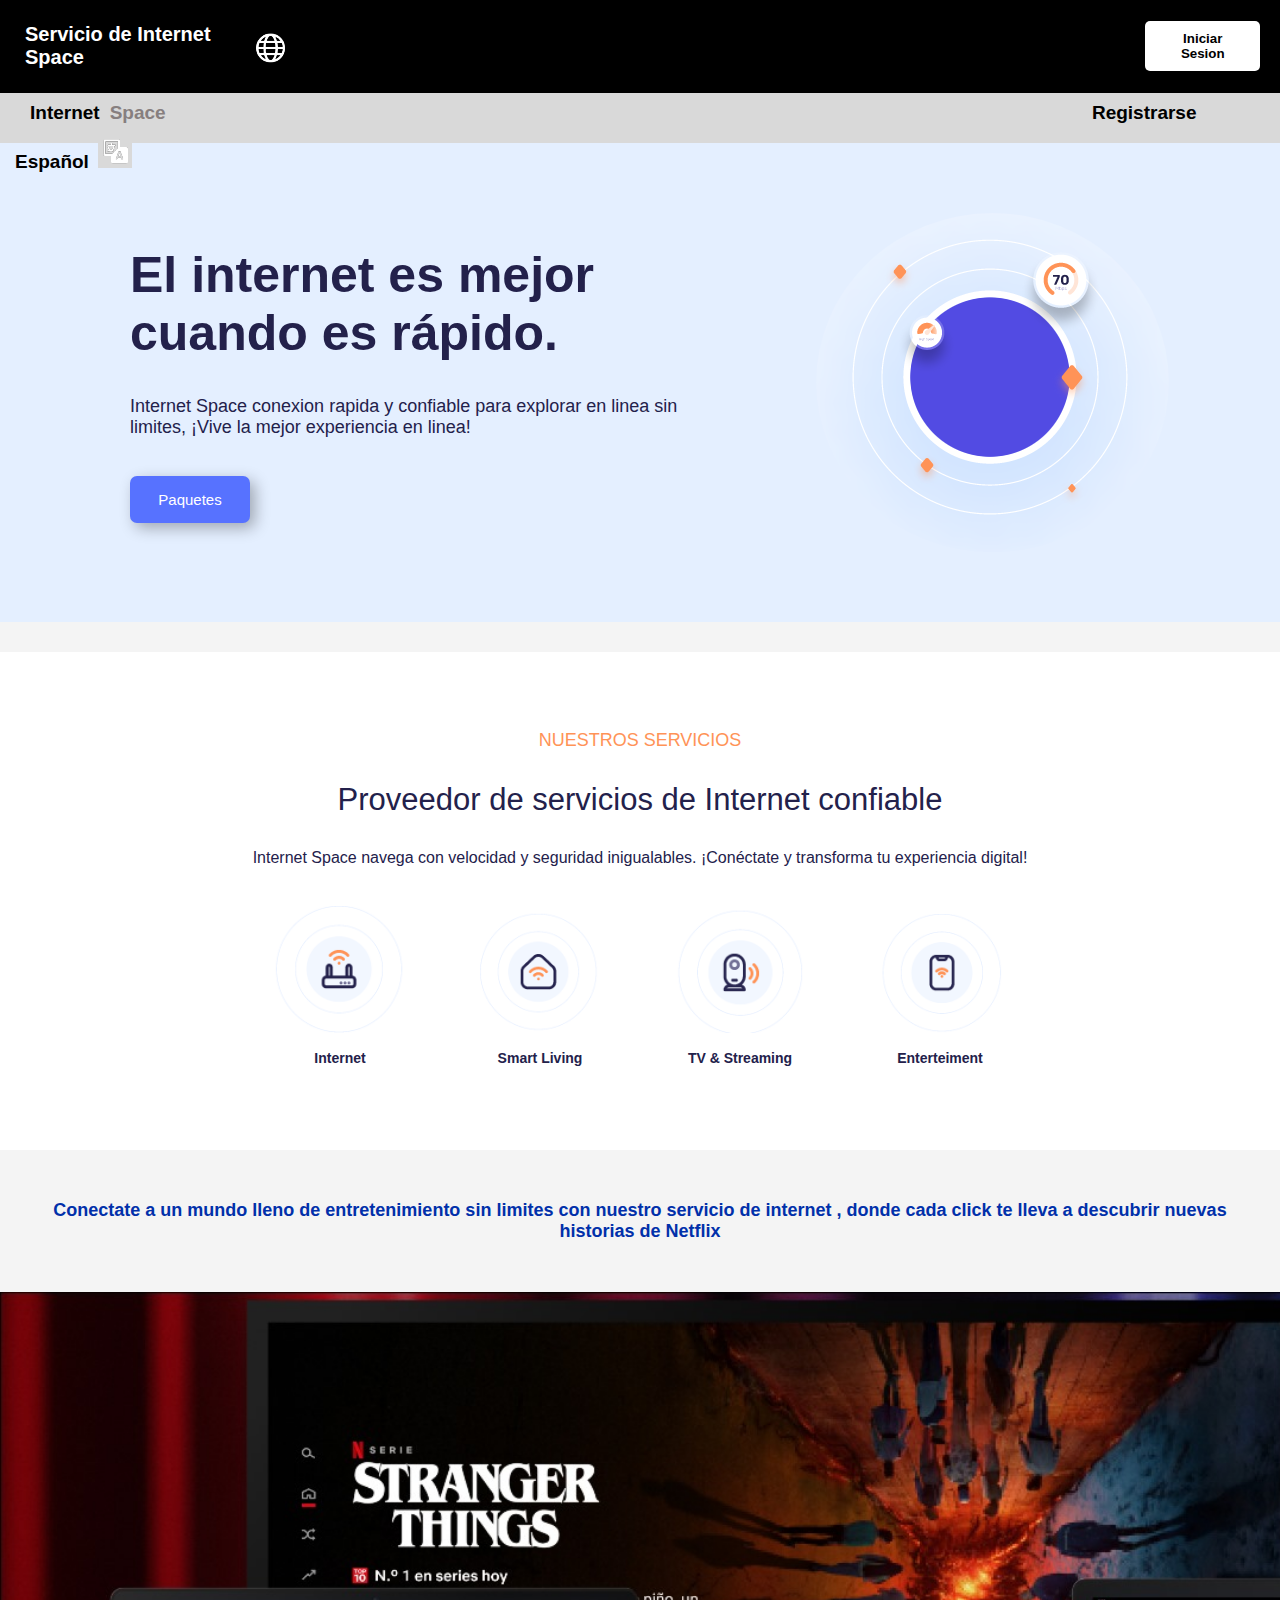
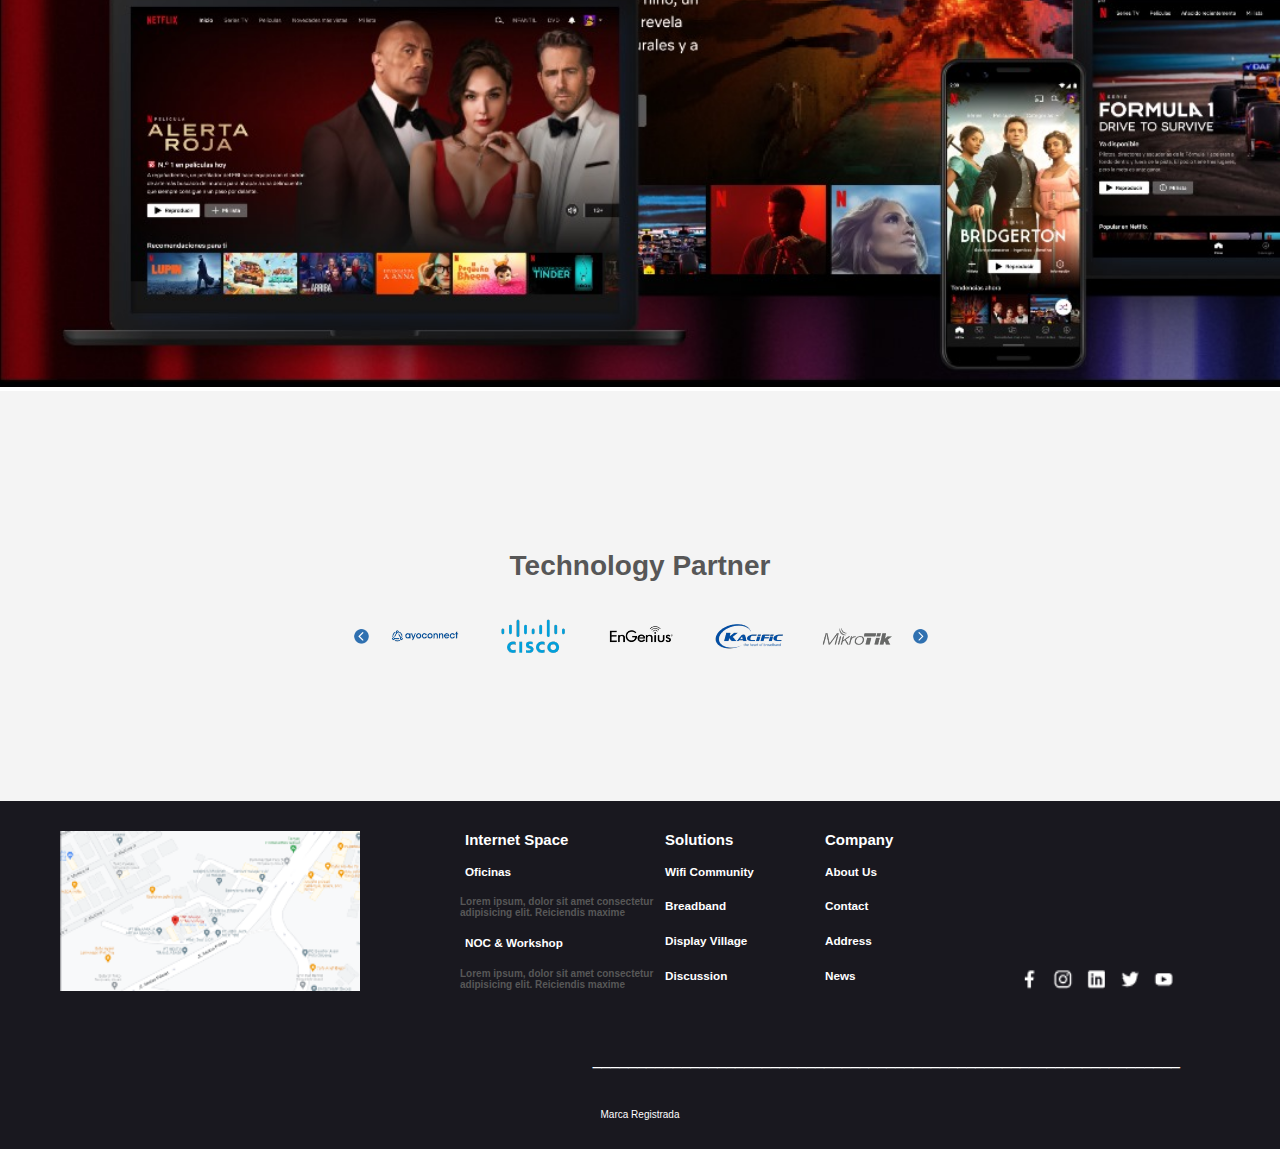
<file: Actividad Pagina/index.html>
<!DOCTYPE html>
<html lang="en">
<head>
    <meta charset="UTF-8">
    <meta name="viewport" content="width=device-width, initial-scale=1.0">
    <title>Internet Space</title>
    <link rel="stylesheet" type="text/css" href="styles.css">
    <link rel="icon" href="image/internetLogo.png">
    <script src="index.js"></script>
</head>
<body>
    <div id = "Titulo">
        <h1>Servicio de Internet Space</h1>
    <img id = "logo" src="image/logoInternet.png" alt="">
    <button onClick = "iniciar()" id="inicioSesionBtn" >Iniciar Sesion</button>
    </div>
    <div id = "subTitulo">
        <h2 id = "internetLine">Internet</h2><h2 id = "spaceLine" >Space</h2>
        <button onClick = "registrarseVentana()" id = "Registro-btn">Registrarse</button>
        <h2 id  = "Lenguaje">Español</h2>
        <img id = "lenguajeIMG" src="image/lenguaje.png" alt="">
    </div>
    <div id = "inicioPagina">
        <div id = "textoPiePagina">
            <h1 id = "eslogan">El internet es mejor cuando es rápido.</h1>
            <p id = "pieEslogan">Internet Space conexion rapida y confiable para explorar en linea sin limites, ¡Vive la mejor experiencia en linea!</p>
            <button onClick = "paquetesVentana()" id = "paquetes-btn">Paquetes</button>
        </div>
        <div id = "imagenPiePagina">
            <img id = "mundoAzul" src="image/mundoAzul.png" alt="">
        </div>
    </div>
    <div id = "divAuxiliar">&ensp;</div>
    <div id = "informacionServicios">
        <p id = "nuestrosServicios">NUESTROS SERVICIOS</p>
        <p id= "proveedorServicios">Proveedor de servicios de Internet confiable</p>
        <p id = "navegaVelocidad">Internet Space navega con velocidad y seguridad inigualables. ¡Conéctate y transforma tu experiencia digital!</p>
    </div>
    <div id = "servicios">
            <div id="internet"> <img id = "internet-img" src="image/internet.png" alt=""> <p>Internet</p></div>
            <div id="smart"> <img  id = "smart-img" src="image/smart.png" alt=""><p>Smart Living</p></div>
            <div id="TV"> <img  id = "TV-img" src="image/TV.png" alt=""><p>TV & Streaming</p></div>
            <div id="enterteiment"> <img id = "enterteiment-img" src="image/enterteiment.png" alt=""><p>Enterteiment</p></div>
    </div>
    <div id = "divMitad"> Conectate a un mundo lleno de entretenimiento sin limites con nuestro servicio de internet , donde cada click te lleva
        a descubrir nuevas historias de Netflix
    </div>
    <img id = "netflix" src="image/netflix.png" alt="">
    <div id = "patrocinadores">
        <h1>
        Technology Partner
        </h1>
        <img src="image/patrocinadores.png" alt="">
    </div>
    <div id="piePagina">
        <div><img id =  "maps"src="image/maps.png" alt=""></div>
        <div id = "oficinas">
            <h2>Internet Space</h2>
            <h3>Oficinas</h3>
                <h4>Lorem ipsum, dolor sit amet consectetur adipisicing elit. Reiciendis maxime</h4>
            <h3>NOC & Workshop</h3>
                <h4>Lorem ipsum, dolor sit amet consectetur adipisicing elit. Reiciendis maxime</h4>
        </div>
        <div id = "soluciones">
            <h2>Solutions</h2>
            <h3>Wifi Community</h3>
            <h3>Breadband</h3>
            <h3>Display Village</h3>
            <h3>Discussion</h3>
        </div>
        <div id = "company">
            <h2>Company</h2>
            <h3>About Us</h3>
            <h3>Contact</h3>
            <h3>Address</h3>
            <h3>News</h3>
        </div>
        <div> <img id = "redesSociales" src="image/redes.png" alt=""></div>
    </div>
    <div id = "lineaPiePagina">__________________________________________________________________</div>
    <div id = "marcaRegistrada">Marca Registrada</div>
</body>
</html>
</file>
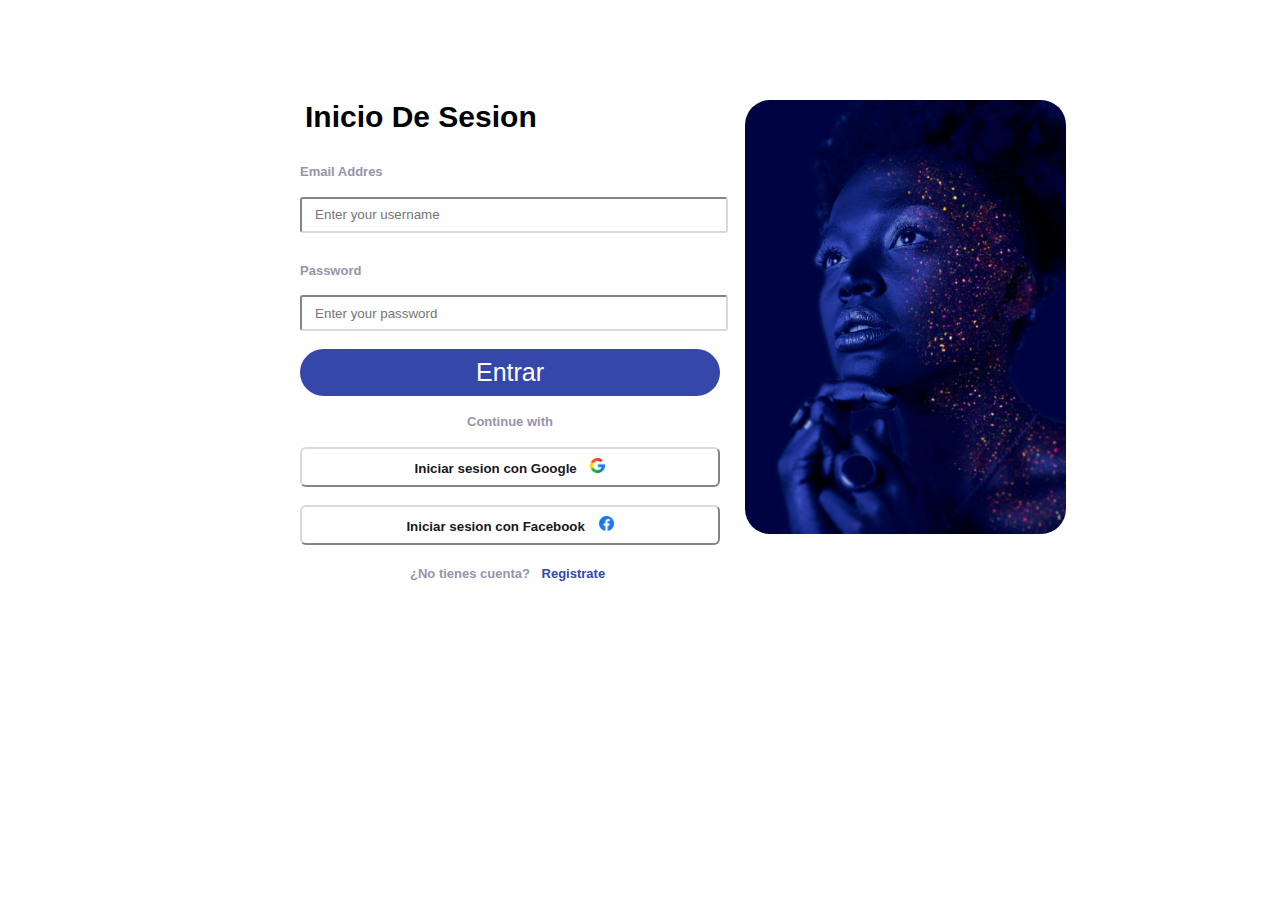
<file: Actividad Pagina/inicioSesion.html>
<!DOCTYPE html>
<html lang="en">
<head>
    <meta charset="UTF-8">
    <meta name="viewport" content="width=device-width, initial-scale=1.0">
    <title>Internet Space</title>
    <link rel="stylesheet" type="text/css" href="styles.css">
    <link rel="icon" href="image/internetLogo.png">
    <script src="index.js"></script>
</head>
<body>
    <div id = "AmbasColumnas">
        <div id = "ColumnaPrincipal">
            <h2 id = "tituloSesion">Inicio De Sesion</h2>
            <h4 id = "inicioText">Email Addres</h4>
            <input type= "text" id = "email" placeholder ="   Enter your username" >
            <h4 id = "passwordText">Password</h4>
            <input type= "password" id = "password" placeholder = "   Enter your password">
            <div>&ensp;</div>
            <button onClick = iniciarSesion() id = "entrarbtn">Entrar</button>
            <h3 id="continue"> Continue with </h3>
            <button id = "googlebtn">Iniciar sesion con Google <img  id = "googleIcon" src="image/google.png" alt=""></button>
            <div>&ensp;</div>
            <button id = "facebookbtn">Iniciar sesion con Facebook <img id = "facebookIcon" src="image/facebook.png" alt=""></button>
            <h3 id = "pregunta">¿No tienes cuenta? <button onClick = "registrarseVentana()" id = "registrarse"> Registrate </button></h3>
        </div>
        <div id = "mujer"><img id = "mujer" src="image/mujer.png" alt=""></div>
    </div>
</body>
</html>
</file>
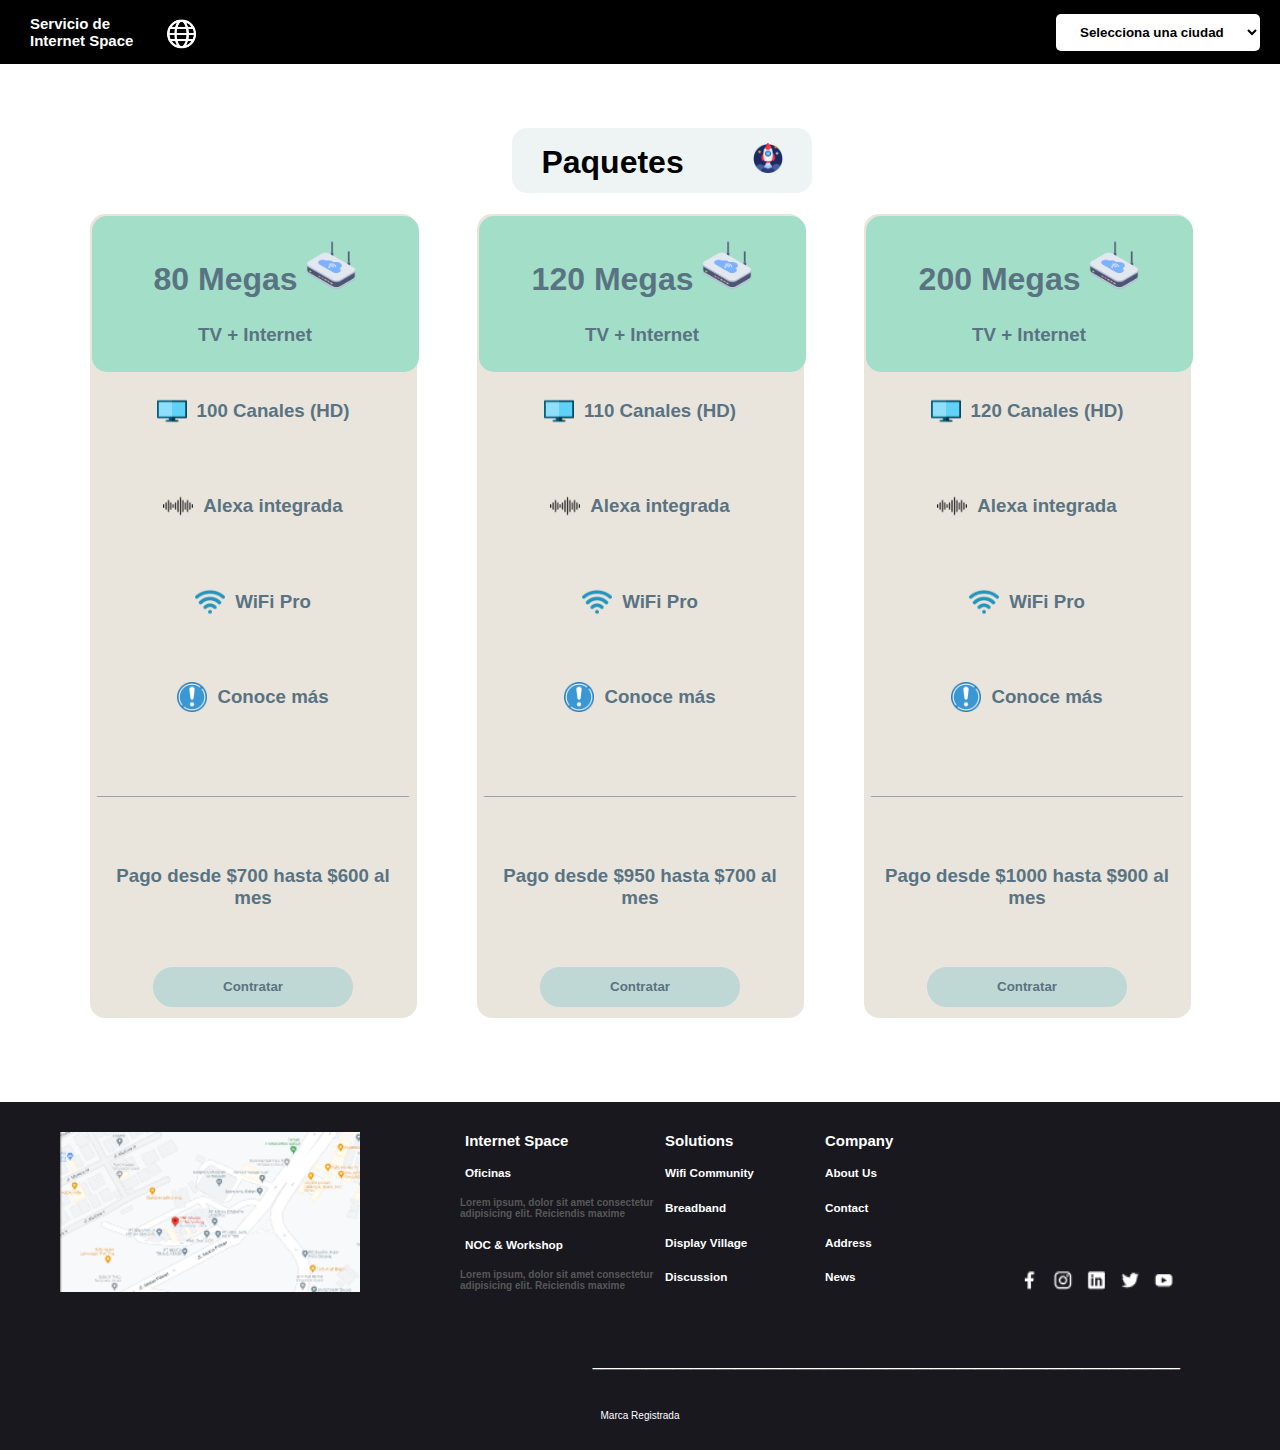
<file: Actividad Pagina/paquetes.html>
<!DOCTYPE html>
<html lang="en">
<head>
    <meta charset="UTF-8">
    <meta name="viewport" content="width=device-width, initial-scale=1.0">
    <title>Paquetes</title>
    <link rel="stylesheet" type="text/css" href="styles.css">
    <link rel="icon" href="image/internetLogo.png">
    <script src="index.js"></script>
</head>
<body>
    <div id = "Titulo">
        <h2>Servicio de Internet Space</h2>
    <img id = "logo" src="image/logoInternet.png" alt="">
    <select name="ciudades" id = "inicioSesionBtn">
        <option value="">Selecciona una ciudad</option>
        <option value="ciudad1">Suchiapa</option>
        <option value="ciudad2">Tuxtla Gutierrez</option>
        <option value="ciudad3">Tangamandapio</option>
        <!-- Agrega más opciones según sea necesario -->
    </select>

    </div>
    <div>
        <h1 id = "paquetesTitulo">Paquetes <img id = "cohete" src="image/project.png" alt=""></h1>
    </div>
    
    <div id = "paquetes">
        <div id = "paquete1" >
            <div id = "tituloPaquete1">
                <div>
                <h1>80 Megas  <img id = "modem" src="image/cloud-network.png" alt=""></h1>
                <h3>TV + Internet</h3>
                </div>
        
            </div>
            <div>
                <h3 id = "beneficios"><img src="image/television.png" id = "television" alt="">100 Canales (HD)</h3>
                <p>&ensp;</p>
                <h3 id = "beneficios"><img src="image/sound-waves.png" id = "sonido" alt="">Alexa integrada</h3>
                <p>&ensp;</p>
                <h3 id = "beneficios"><img src="image/wifi.png" id = "WiFi"  alt="">WiFi Pro</h3>
                <p>&ensp;</p>
                <h3 id = "beneficios"><img src="image/caution.png" id = "caution"  alt="">Conoce más</h3>
                <p>&ensp;</p>
                <h3>______________________________</h3>
                <p>&ensp;</p>
                <h3>Pago desde $700 hasta $600 al mes</h3>
                <p>&ensp;</p>
            </div>
            <button id = "contratar1">Contratar</button>
        </div>
        <div id = "paquete1" >
            <div id = "tituloPaquete1">
                <div>
                <h1>120 Megas  <img id = "modem" src="image/cloud-network.png" alt=""></h1>
                <h3>TV + Internet</h3>
                </div>
        
            </div>
            <div>
                <h3 id = "beneficios"><img src="image/television.png" id = "television" alt="">110 Canales (HD)</h3>
                <p>&ensp;</p>
                <h3 id = "beneficios"><img src="image/sound-waves.png" id = "sonido" alt="">Alexa integrada</h3>
                <p>&ensp;</p>
                <h3 id = "beneficios"><img src="image/wifi.png" id = "WiFi"  alt="">WiFi Pro</h3>
                <p>&ensp;</p>
                <h3 id = "beneficios"><img src="image/caution.png" id = "caution"  alt="">Conoce más</h3>
                <p>&ensp;</p>
                <h3>______________________________</h3>
                <p>&ensp;</p>
                <h3>Pago desde $950 hasta $700 al mes</h3>
                <p>&ensp;</p>
            </div>
            <button id = "contratar1">Contratar</button>
        </div>
        <div id = "paquete1" >
            <div id = "tituloPaquete1">
                <div>
                <h1>200 Megas  <img id = "modem" src="image/cloud-network.png" alt=""></h1>
                <h3>TV + Internet</h3>
                </div>
        
            </div>
            <div>
                <h3 id = "beneficios"><img src="image/television.png" id = "television" alt="">120 Canales (HD)</h3>
                <p>&ensp;</p>
                <h3 id = "beneficios"><img src="image/sound-waves.png" id = "sonido" alt="">Alexa integrada</h3>
                <p>&ensp;</p>
                <h3 id = "beneficios"><img src="image/wifi.png" id = "WiFi"  alt="">WiFi Pro</h3>
                <p>&ensp;</p>
                <h3 id = "beneficios"><img src="image/caution.png" id = "caution"  alt="">Conoce más</h3>
                <p>&ensp;</p>
                <h3>______________________________</h3>
                <p>&ensp;</p>
                <h3>Pago desde $1000 hasta $900 al mes</h3>
                <p>&ensp;</p>
            </div>
            <button id = "contratar1">Contratar</button>
        </div>
    </div>
    <p>&ensp;</p>
    <p>&ensp;</p>
    <div id="piePagina">
        <div><img id =  "maps"src="image/maps.png" alt=""></div>
        <div id = "oficinas">
            <h2>Internet Space</h2>
            <h3>Oficinas</h3>
                <h4>Lorem ipsum, dolor sit amet consectetur adipisicing elit. Reiciendis maxime</h4>
            <h3>NOC & Workshop</h3>
                <h4>Lorem ipsum, dolor sit amet consectetur adipisicing elit. Reiciendis maxime</h4>
        </div>
        <div id = "soluciones">
            <h2>Solutions</h2>
            <h3>Wifi Community</h3>
            <h3>Breadband</h3>
            <h3>Display Village</h3>
            <h3>Discussion</h3>
        </div>
        <div id = "company">
            <h2>Company</h2>
            <h3>About Us</h3>
            <h3>Contact</h3>
            <h3>Address</h3>
            <h3>News</h3>
        </div>
        <div> <img id = "redesSociales" src="image/redes.png" alt=""></div>
    </div>
    <div id = "lineaPiePagina">__________________________________________________________________</div>
    <div id = "marcaRegistrada">Marca Registrada</div>
</body>
</html>
</file>
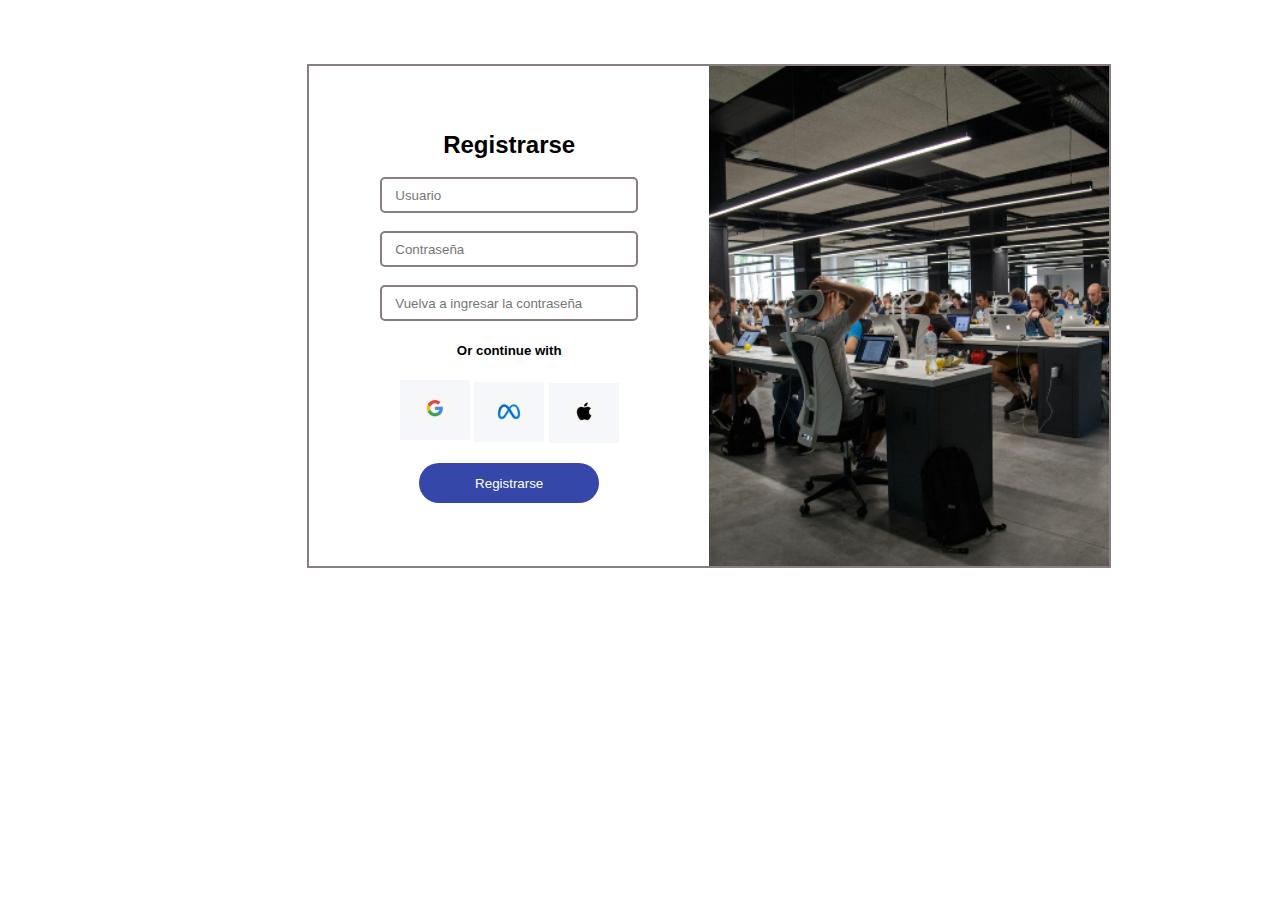
<file: Actividad Pagina/registro.html>
<!DOCTYPE html>
<html lang="en">
<head>
    <meta charset="UTF-8">
    <meta name="viewport" content="width=device-width, initial-scale=1.0">
    <title>Internet Space</title>
    <link rel="icon" href="image/internetLogo.png">
    <link rel="stylesheet" type="text/css" href="styles.css">
    <script src="index.js"></script>
</head>
<body>
    <div id = "registroColumnas" >
        <div id = "columnaRegistro1">
            <h2 id = "registrotitulo">Registrarse</h2>
            <div>&ensp;</div>
            <input type="text" name="" id="usuario" placeholder="   Usuario">
            <div>&ensp;</div>
            <input type="text" name="" id="passwordRegistro" placeholder="   Contraseña">
            <div>&ensp;</div>
            <input type="text" name="" id="segundapassword" placeholder="   Vuelva a ingresar la contraseña">
            <h5>Or continue with</h5>
            <div id = "botonesRegistro">
                <button id = "google"><img src="./image/googleIcon.png" alt=""></button>
                <button id = "meta"><img src="./image/meta.png" alt=""></button>
                <button id = "apple"><img src="./image/apple.png" alt=""></button>
            </div>
                <button onClick = confirmar() id = "completarButon">Registrarse</button>
            <div></div>
        </div>
        <div  id = "columnaRegistro2" > 
            <img  id = "columnaRegistro2" src="./image/oficina.png" alt="">
        </div>
    </div>
    
</body>
</html>
</file>
<file: Actividad Pagina/styles.css>
body {
    margin: 0;
    font-family: Arial, sans-serif;
    background-color: white;
}

#Titulo {
    font-size: 10px;
    background-color: #000000;
    color: white;
    padding: 10px 20px;
    display: flex;
    align-items: center;
    padding-left: 25px;
}

#logo {
    margin-left: 10px; 
}

#inicioSesionBtn {
    font-weight: bold;
    font-family: Arial, sans-serif;
    background-color: #fff;
    color: #000;
    border: none;
    padding: 10px 20px;
    border-radius: 5px;
    cursor: pointer;
    margin-left: 69.5%;
}

#inicioSesionBtn:hover {
    background-color: #e7e7e7;
}

h2 {
    display: inline;
    margin: 5px;
}

#subTitulo{
    background-color: #d9d9d9;
    height: 50px;
    line-height: 40px;

}
#divAuxiliar{
    background-color: #f4f4f4;
    height: 30px;
}

#internetLine {
    font-size: 19px;
    font-family: Arial, sans-serif;
    padding-left: 25px;
}
#spaceLine{
    font-size: 19px;
    font-family: Arial, sans-serif;
    color: #877f7f;
}
#Registro-btn {
    font-weight: bold;
    font-size: 19px;
    font-family: Arial, sans-serif;
    margin-left:71%;
    background-color: transparent;
    border-color: transparent;
}
#Lenguaje {
    font-weight: bold;
    font-size: 19px;
    font-family: Arial, sans-serif;
    margin-left: 15px;
}
#lenguajeIMG{
  margin-top: 2px;
}
#inicioPagina{
    display: flex;
    justify-content: space-between;
    background-color: #e4efff;
}
#textoPiePagina, #imagenPiePagina {
    width: 50%; 
}
#textoPiePagina{
    padding-left: 130px;
    padding-top: 70px;
}
#mundoAzul {
    padding:70px;
    border-radius: 50%;
    color: white;
    display: flex;
    align-items: center;
    justify-content: center;
    margin: auto;
}
#eslogan{
    font-weight: 10px;
    color: #23214b;
    font-size: 50px;
    font-family: Arial, sans-serif;
}
#pieEslogan{
    color: #23214b;
    font-size: 18px;
    font-family: Arial, sans-serif;
}
#paquetes-btn{
    margin-top: 20px;
    width: 120px;
    background-color: #5772ff;
    color: white;
    font-size: 15px;
    font-family: Arial, sans-serif;
    padding: 15px;
    border: transparent;
    border-radius: 7px;
    box-shadow: 5px 5px 15px rgba(0, 0, 0, 0.3);
}
#informacionServicios {
    padding-top: 60px;
    text-align: center;
}
#nuestrosServicios{
    color: #ff9357;
    font-size: 18px;
}
#proveedorServicios{
    color: #23214b;
    font-size: 31px;
}

#navegaVelocidad{
    color: #23214b;
    font-size: 16px;
}

#servicios {
    padding-top: 20px;
    color: #23214b;
    font-size: 14px;
    display: flex;
    justify-content: center;
    padding-bottom: 70px;
}
#internet, #smart, #TV, #enterteiment{
    color: #23214b;
    font-weight: bold;
    text-align: center;
    width: 200px;
    align-items: center;
}
#internet-img,#TV-img,#enterteiment-img,#smart-img{
    width: 130;
    height: 130px;
}
#divMitad {
    text-align: center;
    background-color: #f4f4f4;
    height: 40x;
    padding: 50px;
    color: #0130aa;
    font-size: 18px;
    font-weight: bold;
}
#netflix {
    width: 1521px;
    height: auto;
}
#patrocinadores {
    color: #575757;
    height: 200px;
    padding-top: 140px;
    font-size: 14px;
    padding-bottom: 70px;
    text-align: center;
    background-color: #f4f4f4;
}
#piePagina {
    background-color: #19181f;
    height: 250px;
    display: flex;
    justify-content: center;
}
#maps {
    height: 160px;
    padding-left: 60px;
    padding-top: 30px;
    width: 300px;
    padding-right: 100px;
}
#oficinas {
    width: 300px;
    color: white;
    font-size: 10px;
    text-align: left;
    padding-top: 30px;
}
#soluciones,#company {
    width: 300px;
    color: white;
    font-size: 10px;
    text-align: left;
    padding-top: 30px;
}

h4 {
    color: #575757;
    width: 200px;
}

#redesSociales {
    padding-right: 100px;
    padding-top: 5px;
    width: 200px;
    height: 200px;
}

h3 {
    padding: 5px;
}

#lineaPiePagina {
    padding-right: 100px;
    padding-bottom: 40px;
    background-color: #19181f;
    text-align: right;
    color: white;
}
#marcaRegistrada {
    font-size: 10px;
    text-align: center;
    color: white;
    background-color: #19181f;
    height: 40px;
}
#AmbasColumnas{
    display: flex;
    justify-content:space-between;
}
#ColumnaPrincipal{
    padding-left: 300px;
    padding-top: 100px;
    width: 50%;
}

#mujer {
    margin-top: 50px;
    width: 60%;
    border-radius: 25px;
}

#email, #password {
    width: 420px;
    height: 30px;
    border-radius: 3px;
    border-color: #d9d9d9;
}
#tituloSesion {
    font-size: 30px;
}
#inicioText, #passwordText  {
    padding-top: 13px;
    color: #9794aa;
    font-size: 13px;
}
#entrarbtn{
    background-color: #3548aa;
    text-align: center;
    border-color: transparent;
    height: 47px;
    color: white;
    width: 420px;
    font-size: 25px;
    border-radius: 25px;
}
#continue {
    margin-left: 162px;
    font-size: 13px;
    color: #9794aa;
}

#googlebtn, #facebookbtn {
    font-weight: bold;
    color: #19181f;
    width: 420px;
    height: 40px;
    border-radius: 6px ;
    border-color: #d9d9d9;
    background-color: transparent;
}

#googleIcon, #facebookIcon {
    height: 15px;
    width: 15px;
    padding-left: 10px;
}

#pregunta {
    margin-left: 105px;
    font-size: 13px;
    color: #9794aa;
}

#registrarse {
    font-weight: bold;
    font-size: 13px;
    color: #3548aa;
    background-color: transparent;
    border-color:transparent;

}
#registroColumnas {
    width: 800px;
    height: 500px;
    display: flex;
    justify-content:space-between;
    border: 2px solid #877f7f;
    text-align: center;
    margin-left: 24%;
    margin-top: 5%; 
}

#columnaRegistro1 {
    padding-top: 65px;
    width: 50%;
}

#columnaRegistro2{
    width: 60%;
    height: 500px;
    width: 400px;
}
#box {
    padding-left: 30%;
    padding-top: 5%;
    flex: auto;
    justify-content: center;
}
#registrotitulo {
    color: black;
}

#usuario, #passwordRegistro, #segundapassword {
    height: 30px;
    width: 250px;
    border-radius: 5px;
    border: 2px solid #877f7f;
}
#botonesRegistro{
    flex: auto;
    text-align: center;
}
#google, #meta, #apple {
padding-top: 30pxpx;
background-color: #f5f7fa;
border-color: transparent;
width: 70px;
height: 60px;
}

#completarButon{
    margin-top: 20px;
    height: 40px;
    width: 180px;
    background-color: #3548aa;
    color: white;
    border-color: transparent;
    border-radius: 50px;
}

#paquetesTitulo {
    margin-left: 40%;
    margin-top: 5%;
    padding-top: 15px;
    text-align: center;
    width: 300px;
    height: 50px;
    background-color: #eef4f4;
    border-radius: 15px;
    border-color: transparent;
}
#cohete {
    margin-left: 60px;
    width: 30px;
    height: 30px;
}

#paquete1 {
    margin-left: 30px;
    margin-right: 30px;
    text-align: center;
    color: #597382;
    width: 323px;
    height: 800px;
    border-radius: 15px;
    border: 2px solid #e9e5dd ;
    background-color: #e9e5dd;
}
#tituloPaquete1{
    color: #597382;
    border: 2px solid #a3dec9;
    border-radius: 15px;
    background-color: #a3dec9;
    width: 323px;
    height: max-content;
}
#contratar1{
    font-weight: bold;
    color: #597382;
    background-color: #bfd8d5;
    border-radius: 20px;
    border: 2px solid #bfd8d5;
    text-align: center;
    width: 200px;
    height: 40px;
    margin-bottom: 50px;
}


#modem {
    width: 50px;
    height: 50px;
   
}

#television, #sonido, #WiFi, #caution {
    height: 30px;
    width: 30px;   
}

#beneficios {
        display: flex;
        align-items: center;
        justify-content: center; 
        gap: 10px;   
}
#paquetes {
    display: flex;
    justify-content: center; 
    
}
</file>
